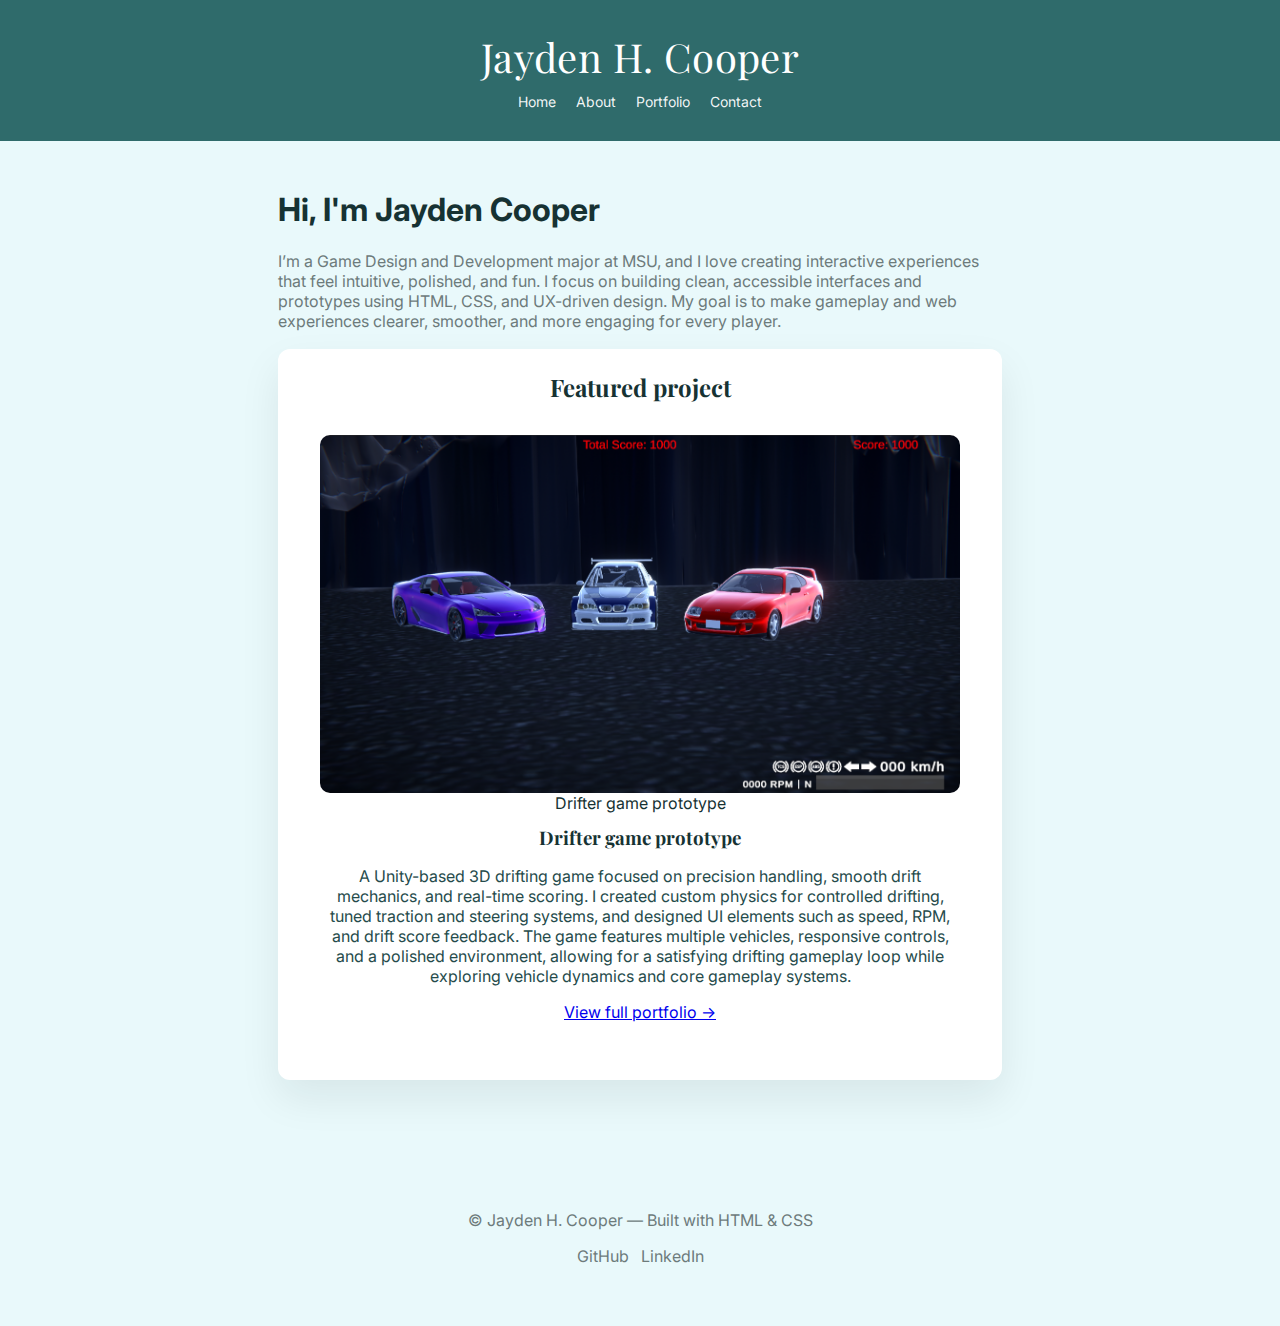
<file: Index.html>
<!doctype html>
<html lang="en">
<head>
  <meta charset="utf-8" />
  <meta name="viewport" content="width=device-width,initial-scale=1" />
  <title>Jayden H. Cooper — Home</title>
  <meta name="description" content="Jayden Henry Cooper — portfolio and front-end projects. Accessible, responsive site and design portfolio.">
  <link rel="stylesheet" href="css/styles.css">
</head>
<body>
  <header class="site-header" role="banner">
    <div class="container header-inner">
      <a class="brand" href="index.html">Jayden H. Cooper</a>
      <nav id="primary-nav" class="primary-nav" role="navigation" aria-label="Primary">
        <ul>
          <li><a href="index.html">Home</a></li>
          <li><a href="about.html">About</a></li>
          <li><a href="portfolio.html">Portfolio</a></li>
          <li><a href="contact.html">Contact</a></li>
        </ul>
      </nav>
    </div>
  </header>

  <main id="main" class="site-main" role="main">
    <section class="hero container" aria-labelledby="hero-heading">
      <div class="hero-content">
        <h1 id="hero-heading">Hi, I'm <span class="name">Jayden Cooper</span></h1>
        <p class="lede">I’m a Game Design and Development major at MSU, and I love creating interactive experiences that feel intuitive, polished, and fun. I focus on building clean, accessible interfaces and prototypes using HTML, CSS, and UX-driven design. My goal is to make gameplay and web experiences clearer, smoother, and more engaging for every player.</p>
      </div>

    <section class="featured container" aria-labelledby="featured-heading">
      <h2 id="featured-heading">Featured project</h2>

      <article class="project-card" aria-labelledby="proj-title-1">
        <figure>
          <img src="Screenshot 2025-12-06 144254.png" alt="Screenshot: My Drifter 3-D game prototype">
          <figcaption>Drifter game prototype</figcaption>
        </figure>
        <div class="project-copy">
          <h3 id="proj-title-1">Drifter game prototype</h3>
          <p>A Unity-based 3D drifting game focused on precision handling, smooth drift mechanics, and real-time 
        scoring. I created custom physics for controlled drifting, tuned traction and steering systems, 
        and designed UI elements such as speed, RPM, and drift score feedback. The game features multiple 
        vehicles, responsive controls, and a polished environment, allowing for a satisfying drifting 
        gameplay loop while exploring vehicle dynamics and core gameplay systems.</p>
          <p><a class="link-inline" href="portfolio.html">View full portfolio →</a></p>
        </div>
      </article>
    </section>

  </main>

  <footer class="site-footer" role="contentinfo">
    <div class="container footer-inner">
      <p>&copy; <span id="year"></span> Jayden H. Cooper — Built with HTML &amp; CSS</p>
      <nav aria-label="Footer">
        <ul class="footer-links">
          <li><a href="https://github.com/" target="_blank" rel="noopener noreferrer">GitHub</a></li>
          <li><a href="https://www.linkedin.com/" target="_blank" rel="noopener noreferrer">LinkedIn</a></li>
        </ul>
      </nav>
    </div>
  </footer>

  <script>
</file>
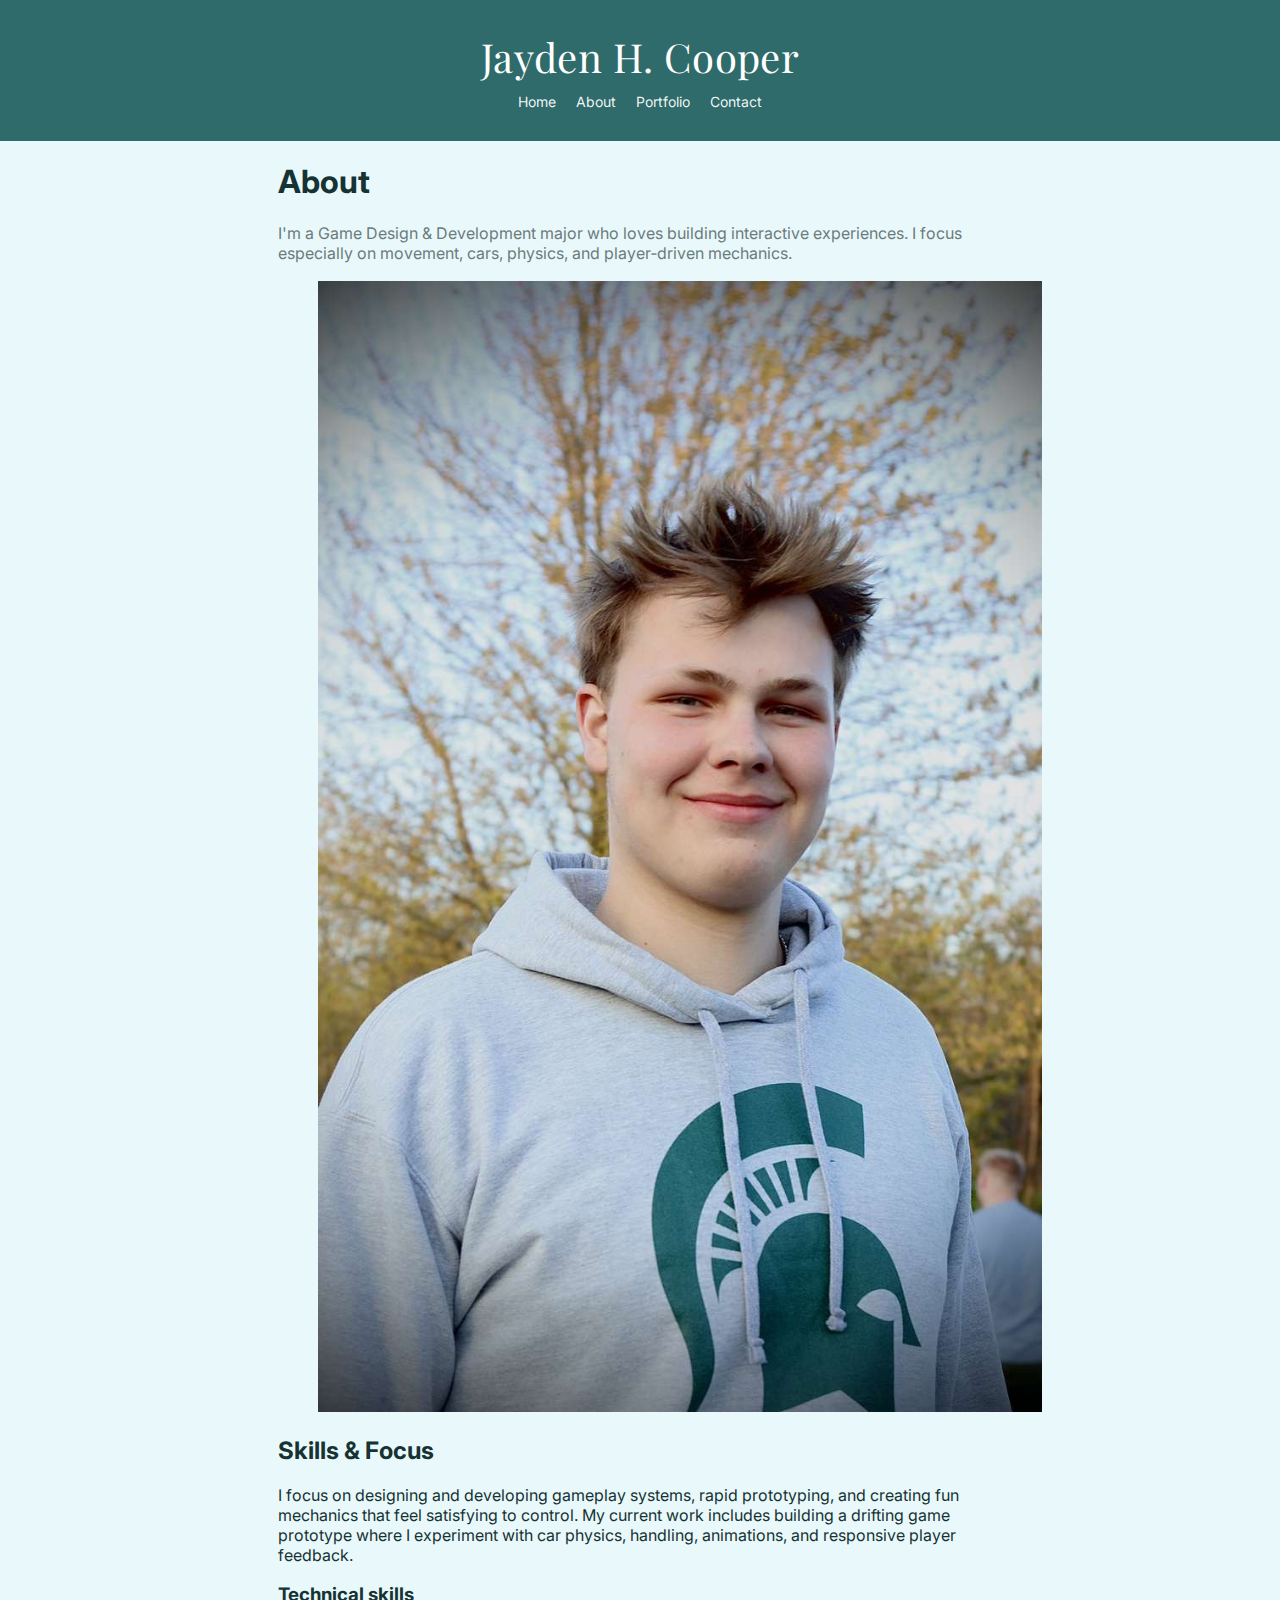
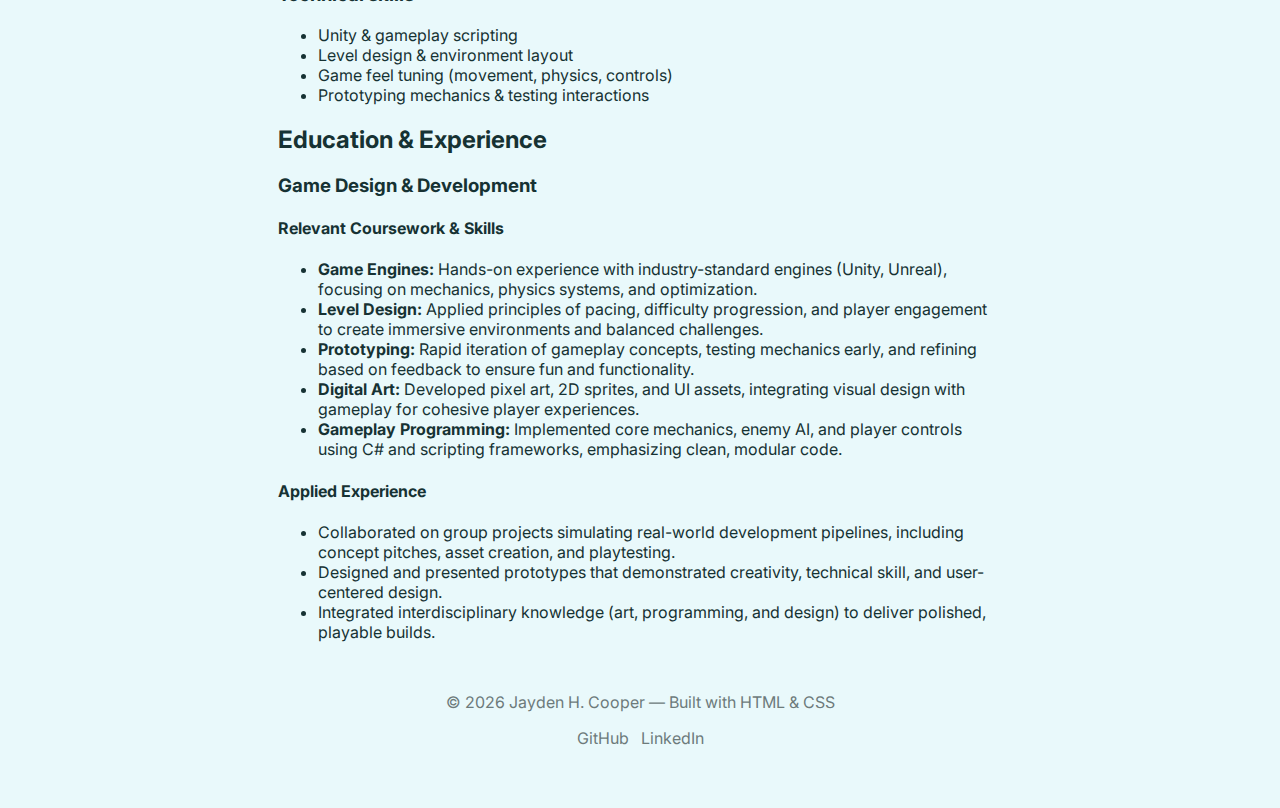
<file: About.html>
<!doctype html>
<html lang="en">
<head>
  <meta charset="utf-8" />
  <meta name="viewport" content="width=device-width,initial-scale=1" />
  <title>About — Jayden H. Cooper</title>
  <meta name="description" content="About Jayden H. Cooper: background, skills, and education in game design and development.">
  <link rel="stylesheet" href="css/styles.css">
</head>
<body>
  <header class="site-header">
    <div class="container header-inner">
      <a class="brand" href="index.html">Jayden H. Cooper</a>
      <nav id="primary-nav" class="primary-nav" aria-label="Primary">
        <ul>
          <li><a href="index.html">Home</a></li>
          <li><a href="about.html" aria-current="page">About</a></li>
          <li><a href="portfolio.html">Portfolio</a></li>
          <li><a href="contact.html">Contact</a></li>
        </ul>
      </nav>
    </div>
  </header>

  <main id="main" class="site-main container">
    <header class="page-header">
      <h1>About</h1>
      <p class="lede">I'm a Game Design & Development major who loves building interactive experiences. I focus especially on movement, cars, physics, and player‑driven mechanics.</p>
    </header>

    <section class="about-grid" aria-labelledby="skills-heading">
      <figure class="about-photo" style="text-align:center; width:100%;">
        <img src="IMG_2640.JPG" alt="Headshot of Jayden H. Cooper" style="display:inline-block; max-width:100%; height:auto;">
      </figure>

      <div>
        <h2 id="skills-heading">Skills & Focus</h2>
        <p>I focus on designing and developing gameplay systems, rapid prototyping, and creating fun mechanics that feel satisfying to control. My current work includes building a drifting game prototype where I experiment with car physics, handling, animations, and responsive player feedback.</p>

        <h3>Technical skills</h3>
        <ul>
          <li>Unity & gameplay scripting</li>
          <li>Level design & environment layout</li>
          <li>Game feel tuning (movement, physics, controls)</li>
          <li>Prototyping mechanics & testing interactions</li>
        </ul>
      </div>
    </section>

    <section class="experience" aria-labelledby="education-heading">
      <h2 id="education-heading">Education & Experience</h2>
      <div class="card-grid">
        <article class="card">
          <h3>Game Design & Development</h3>
          <div class="edu-details">
            <h4>Relevant Coursework &amp; Skills</h4>
            <ul>
              <li><strong>Game Engines:</strong> Hands-on experience with industry-standard engines (Unity, Unreal), focusing on mechanics, physics systems, and optimization.</li>
              <li><strong>Level Design:</strong> Applied principles of pacing, difficulty progression, and player engagement to create immersive environments and balanced challenges.</li>
              <li><strong>Prototyping:</strong> Rapid iteration of gameplay concepts, testing mechanics early, and refining based on feedback to ensure fun and functionality.</li>
              <li><strong>Digital Art:</strong> Developed pixel art, 2D sprites, and UI assets, integrating visual design with gameplay for cohesive player experiences.</li>
              <li><strong>Gameplay Programming:</strong> Implemented core mechanics, enemy AI, and player controls using C# and scripting frameworks, emphasizing clean, modular code.</li>
            </ul>

            <h4>Applied Experience</h4>
            <ul>
              <li>Collaborated on group projects simulating real-world development pipelines, including concept pitches, asset creation, and playtesting.</li>
              <li>Designed and presented prototypes that demonstrated creativity, technical skill, and user-centered design.</li>
              <li>Integrated interdisciplinary knowledge (art, programming, and design) to deliver polished, playable builds.</li>
            </ul>
          </div>
        </article>

        
      </div>
    </section>
  </main>

  <footer class="site-footer" role="contentinfo">
    <div class="container footer-inner">
      <p>&copy; <span id="year"></span> Jayden H. Cooper — Built with HTML &amp; CSS</p>
      <nav aria-label="Footer">
        <ul class="footer-links">
          <li><a href="https://github.com/" target="_blank" rel="noopener noreferrer">GitHub</a></li>
          <li><a href="https://www.linkedin.com/" target="_blank" rel="noopener noreferrer">LinkedIn</a></li>
        </ul>
      </nav>
    </div>
  </footer>

  <script>
    document.getElementById('year').textContent = new Date().getFullYear();
  </script>
</body>
</html>
</file>
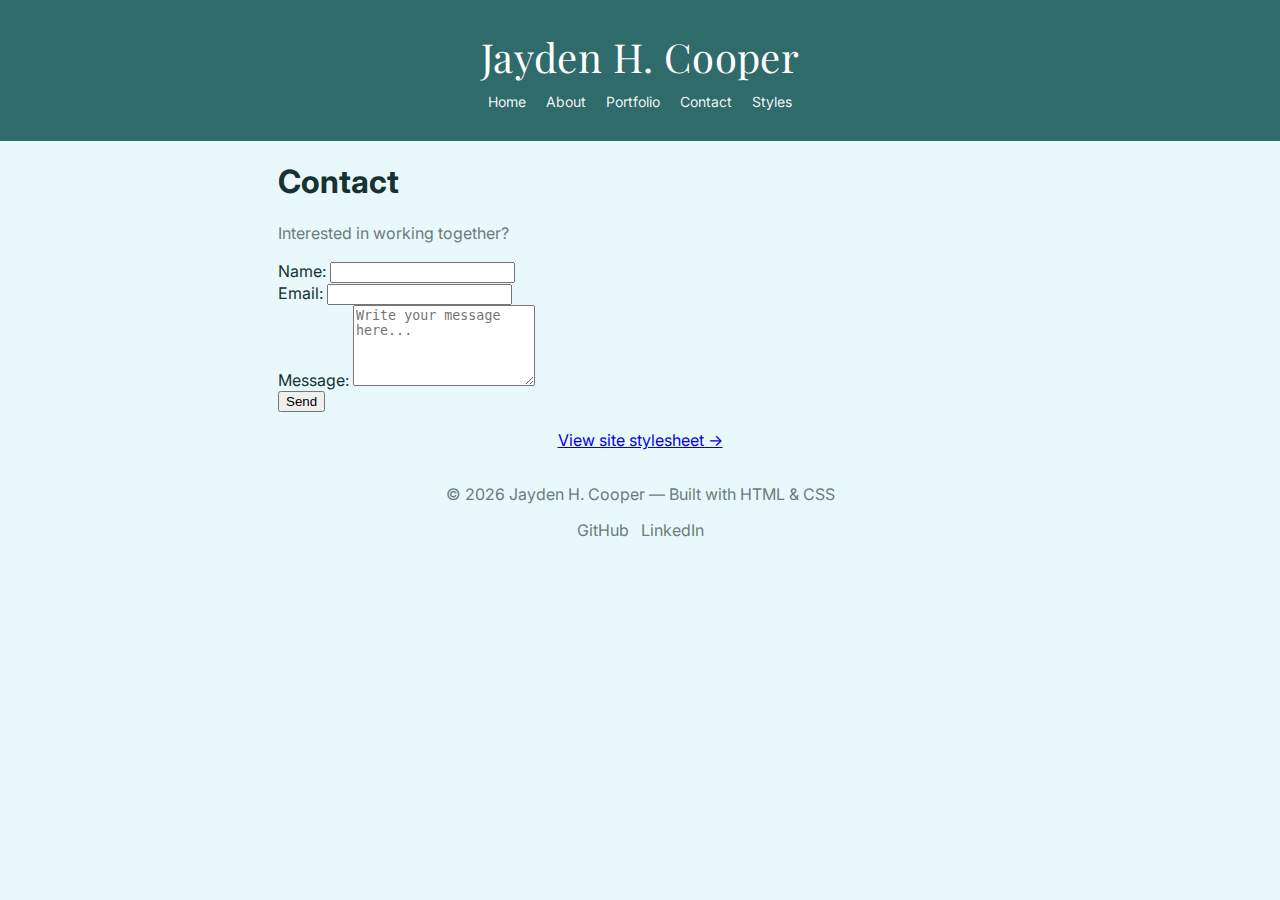
<file: Contact.html>
<!DOCTYPE html>
<html lang="en">
<head>
    <meta charset="utf-8" />
    <meta name="viewport" content="width=device-width,initial-scale=1" />
    <title>Contact — Jayden H. Cooper</title>
    <meta name="description" content="Contact Jayden H. Cooper for collaboration, freelance, or project inquiries.">
    <link rel="stylesheet" href="css/styles.css">
</head>

<body>
    <header class="site-header">
        <div class="container header-inner">
            <a class="brand" href="index.html">Jayden H. Cooper</a>
            <nav id="primary-nav" class="primary-nav" aria-label="Primary"> 
                <ul>
                    <li><a href="index.html">Home</a></li>
                    <li><a href="about.html">About</a></li>
                    <li><a href="portfolio.html">Portfolio</a></li>
                    <li><a href="contact.html" aria-current="page">Contact</a></li>
                    <li><a href="styles.html">Styles</a></li>
                </ul>
            </nav>
        </div>
    </header>

    <main id="main" class="site-main container">
        <header class="page-header">
            <h1>Contact</h1>
            <p class="lede">Interested in working together?</p>
        </header>

        <section class="contact-panel">

            <!-- ✅ Fully functional Netlify form -->
            <form name="contact" method="POST" data-netlify="true" data-netlify-honeypot="bot-field" class="contact-form" aria-label="Contact form">
                <input type="hidden" name="form-name" value="contact" />
                <p class="visually-hidden"><label>Don’t fill this out if you’re human: <input name="bot-field" /></label></p>

                <div class="form-row form-row-inline">
                    <div class="form-field">
                        <label for="name">Name:</label>
                        <input type="text" id="name" name="name" required>
                    </div>

                    <div class="form-field">
                        <label for="email">Email:</label>
                        <input type="email" id="email" name="email" required>
                    </div>
                </div>

                <div class="form-row">
                    <label for="message">Message:</label>
                    <textarea id="message" name="message" rows="5" placeholder="Write your message here..." required></textarea>
                </div>

                <div class="form-row">
                    <button class="btn" type="submit">Send</button>
                </div>
            </form>
                </section>
        
                <!-- Styles viewer page link -->
                <div style="text-align:center; margin-top:18px;">
                    <a class="link-inline" href="styles.html">View site stylesheet →</a>
                </div>
    </main>

    <footer class="site-footer" role="contentinfo">
        <div class="container footer-inner">
            <p>&copy; <span id="year"></span> Jayden H. Cooper — Built with HTML &amp; CSS</p>
            <nav aria-label="Footer">
                <ul class="footer-links">
                    <li><a href="https://github.com/" target="_blank" rel="noopener noreferrer">GitHub</a></li>
                    <li><a href="https://www.linkedin.com/" target="_blank" rel="noopener noreferrer">LinkedIn</a></li>
                </ul>
            </nav>
        </div>
    </footer>

    <!-- ✅ JavaScript: success message + fallback -->
    <script>
        document.getElementById('year').textContent = new Date().getFullYear();

        const form = document.querySelector('form[name="contact"]');

        form.addEventListener('submit', async (e) => {
            e.preventDefault();

            const formData = new FormData(form);

            try {
                const res = await fetch("/", {
                    method: "POST",
                    body: formData
                });

                if (res.ok) {
                    const success = document.createElement("div");
                    success.className = "form-success page-card";
                    success.innerHTML = `
                        <h2>Thanks — message sent!</h2>
                        <p>I’ll get back to you as soon as possible.</p>
                        <p>If you don’t see a reply, email me at 
                            <a href="mailto:jayden.h.cooper@live.com">jayden.h.cooper@live.com</a>.
                        </p>
                    `;
                    form.replaceWith(success);
                } else {
                    alert("Submission failed — please email jayden.h.cooper@live.com directly.");
                }

            } catch (error) {
                console.error(error);
                alert("Network error — please try again later.");
            }
        });
    </script>
</body>
</html>
</file>
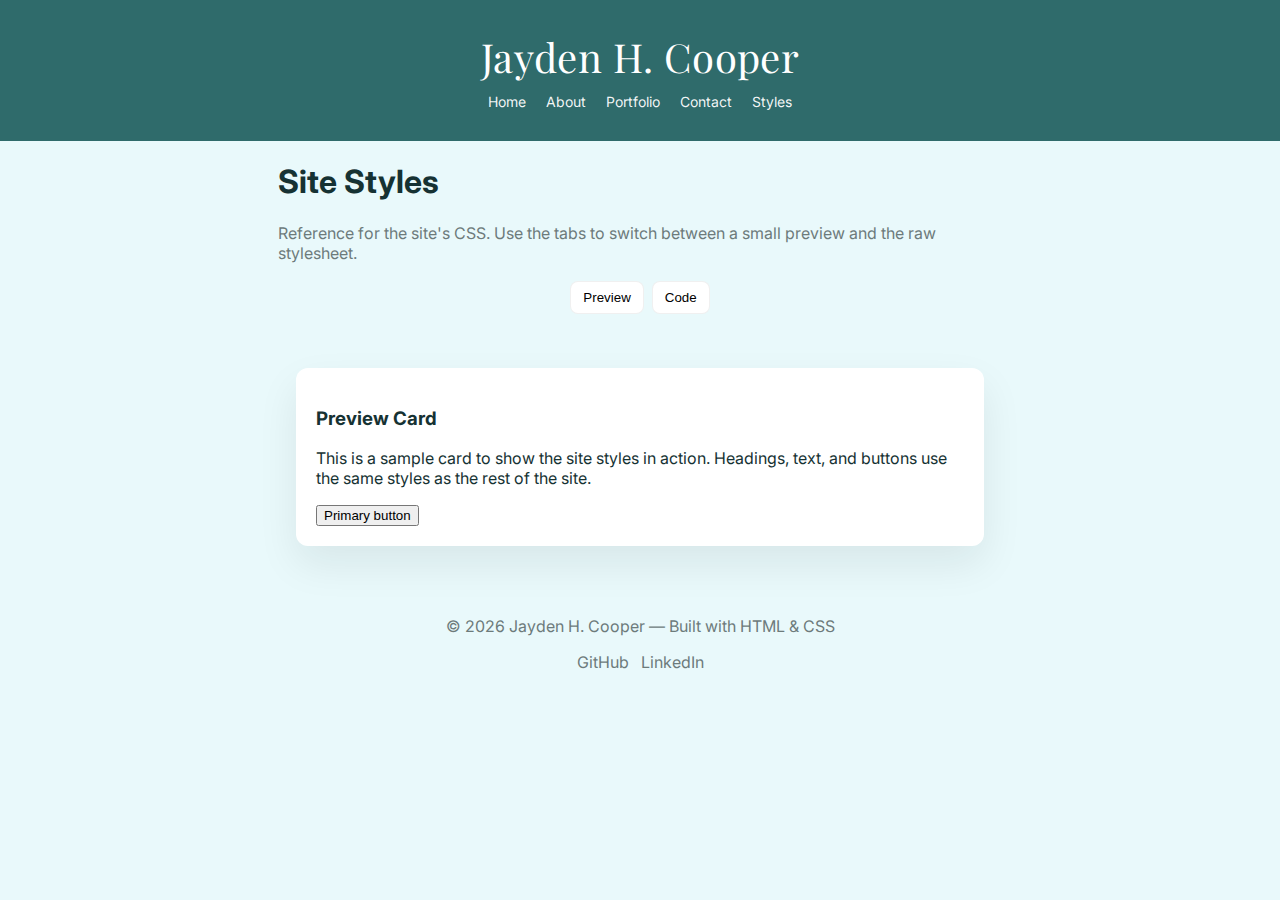
<file: Styles.html>
<!doctype html>
<html lang="en">
<head>
  <meta charset="utf-8" />
  <meta name="viewport" content="width=device-width,initial-scale=1" />
  <title>Styles — Jayden H. Cooper</title>
  <meta name="description" content="View the site's stylesheet (css/styles.css) inline for reference.">
  <link rel="stylesheet" href="css/styles.css">
  <style>
    /* Inline styles for the code viewer */
    .code-tabs{ display:flex; gap:8px; justify-content:center; margin:18px 0 }
    .code-tabs button{ padding:8px 12px; border-radius:8px; border:1px solid rgba(0,0,0,0.06); background:#fff; cursor:pointer }
    .code-area{ max-width:1000px; margin:0 auto; padding:18px }
    pre.code-block{ background:#0f1720; color:#dbeafe; padding:18px; border-radius:8px; overflow:auto; max-height:60vh }
    .preview-sample{ margin:18px auto; max-width:760px; padding:20px; border-radius:12px; background:var(--card-bg); box-shadow:var(--shadow) }
  </style>
</head>
<body>
  <header class="site-header">
    <div class="container header-inner">
      <a class="brand" href="index.html">Jayden H. Cooper</a>
      <nav id="primary-nav" class="primary-nav" aria-label="Primary">
        <ul>
          <li><a href="index.html">Home</a></li>
          <li><a href="about.html">About</a></li>
          <li><a href="portfolio.html">Portfolio</a></li>
          <li><a href="contact.html">Contact</a></li>
          <li><a href="styles.html" aria-current="page">Styles</a></li>
        </ul>
      </nav>
    </div>
  </header>

  <main id="main" class="site-main container">
    <header class="page-header">
      <h1>Site Styles</h1>
      <p class="lede">Reference for the site's CSS. Use the tabs to switch between a small preview and the raw stylesheet.</p>
    </header>

    <div class="code-tabs">
      <button id="tab-preview">Preview</button>
      <button id="tab-code" aria-pressed="false">Code</button>
    </div>

    <div class="code-area">
      <div id="preview" class="tab-content">
        <div class="preview-sample">
          <h3>Preview Card</h3>
          <p>This is a sample card to show the site styles in action. Headings, text, and buttons use the same styles as the rest of the site.</p>
          <button class="btn">Primary button</button>
        </div>
      </div>

      <div id="code" class="tab-content" style="display:none">
        <pre class="code-block"><code id="cssCode"></code></pre>
      </div>
    </div>

  </main>

  <footer class="site-footer" role="contentinfo">
    <div class="container footer-inner">
      <p>&copy; <span id="year"></span> Jayden H. Cooper — Built with HTML &amp; CSS</p>
      <nav aria-label="Footer">
        <ul class="footer-links">
          <li><a href="https://github.com/" target="_blank" rel="noopener noreferrer">GitHub</a></li>
          <li><a href="https://www.linkedin.com/" target="_blank" rel="noopener noreferrer">LinkedIn</a></li>
        </ul>
      </nav>
    </div>
  </footer>

  <script>
    document.getElementById('year').textContent = new Date().getFullYear();
    // Tabs
    const tPreview = document.getElementById('tab-preview');
    const tCode = document.getElementById('tab-code');
    const sPreview = document.getElementById('preview');
    const sCode = document.getElementById('code');
    tPreview.addEventListener('click', () => { sPreview.style.display='block'; sCode.style.display='none'; tCode.setAttribute('aria-pressed','false'); tPreview.setAttribute('aria-pressed','true'); });
    tCode.addEventListener('click', () => { sPreview.style.display='none'; sCode.style.display='block'; tPreview.setAttribute('aria-pressed','false'); tCode.setAttribute('aria-pressed','true'); loadCode(); });

    // Load CSS file content via fetch and display inside code block
    function loadCode(){
      const el = document.getElementById('cssCode');
      if (el.textContent.trim().length) return; // already loaded
      fetch('css/styles.css').then(r => r.text()).then(text => {
        // escape HTML
        el.textContent = text;
      }).catch(err => { el.textContent = 'Unable to load stylesheet: '+err; });
    }
  </script>
</body>
</html>
</file>
<file: css/styles.css>
/* Minimal blog-like styles matching the attached screenshot */

@import url('https://fonts.googleapis.com/css2?family=Playfair+Display:wght@400;700&family=Inter:wght@300;400;600&display=swap');

:root{
  --bg: #e9f9fb; /* pale cyan page background */
  --teal: #2f6b6b; /* header color */
  --card-bg: #ffffff;
  --muted: #6d7b7b;
  --radius: 12px;
  --shadow: 0 18px 40px rgba(15,30,30,0.08);
  --max-width: 760px;
  --font-heading: 'Playfair Display', serif;
  --font-main: 'Inter', system-ui, -apple-system, 'Segoe UI', Roboto, 'Helvetica Neue', Arial;
}

*{box-sizing:border-box}
body{
  margin:0;
  font-family:var(--font-main);
  background:var(--bg);
  color:#163233;
  -webkit-font-smoothing:antialiased;
}

/* Header */
.site-header{
  background:var(--teal);
  color:#fff;
  padding:30px 0;
}

.header-inner{ /* keeps header content aligned with page */
  max-width:var(--max-width);
  margin:0 auto;
  padding:0 18px;
}

.brand{
  display:block;
  text-align:center;
  font-family:var(--font-heading);
  font-size:34px;
  color:#fff;
  text-decoration:none;
  letter-spacing:0.01em;
}

/* Top small nav beneath title */
.primary-nav{ margin-top:8px; }
.primary-nav ul{ display:flex; justify-content:center; gap:20px; margin:0; padding:0; list-style:none }
.primary-nav a{ color:rgba(255,255,255,0.95); text-decoration:none; font-size:14px }
.primary-nav a:hover{ text-decoration:underline }

/* Main content area */
.site-main{ padding:28px 0 60px; }
.container{ max-width:var(--max-width); margin:0 auto; padding:0 18px }

/* Card wrapper to mimic the white rounded article */
.featured, .post, .page-card{
  background:var(--card-bg);
  border-radius:12px;
  box-shadow:var(--shadow);
  padding:22px;
  margin:18px auto 36px;
}

/* Center featured project card inside the container */
.featured{
  display: flex;
  flex-direction: column;
  align-items: center;
}

.featured h2{
  width: 100%;
  max-width: 720px;
  margin: 0 0 12px;
  text-align: left;
  font-family: var(--font-heading);
}

.featured .project-card{
  width: 100%;
  max-width: 720px;
  margin: 0 auto;
}

/* Center the internal content of the featured card */
.featured h2 { text-align: center; }
.featured .project-card { text-align: center; }
.featured .project-card figure { margin: 0 auto 12px; }
.featured .project-card img { margin: 0 auto; display: block; }
.featured .project-card .project-copy { text-align: center; }
.featured .project-card .link-inline { display: inline-block; }

.featured h2, .page-card h1, .post h1{
  font-family:var(--font-heading);
  color:#163233;
  margin:0 0 12px;
}

.lede{ color:var(--muted); margin-bottom:18px }

/* Project / Post card */
.project-card{ padding:20px; border-radius:12px }
.project-card img{ width:100%; height:auto; display:block; border-radius:10px; margin-bottom:14px }
.project-card h3{ font-family:var(--font-heading); margin:6px 0 }
.project-copy p{ color:#254b4b }

/* Footer */
.site-footer{ color:var(--muted); padding:18px 0 60px }
.footer-inner{ max-width:var(--max-width); margin:0 auto; padding:0 18px; text-align:center }
.footer-links{ list-style:none; padding:0; margin:8px 0 0; display:flex; justify-content:center; gap:12px }
.footer-links a{ color:var(--muted); text-decoration:none }

/* Utility and responsive */
.visually-hidden{ position:absolute !important; height:1px; width:1px; overflow:hidden; clip:rect(1px,1px,1px,1px); white-space:nowrap }

@media (min-width:1000px){
  .brand{ font-size:40px }
}

@media (max-width:760px){
  :root{ --max-width:680px }
  .brand{ font-size:24px }
  .primary-nav ul{ gap:12px }
  .container{ padding:0 14px }
}
</file>
